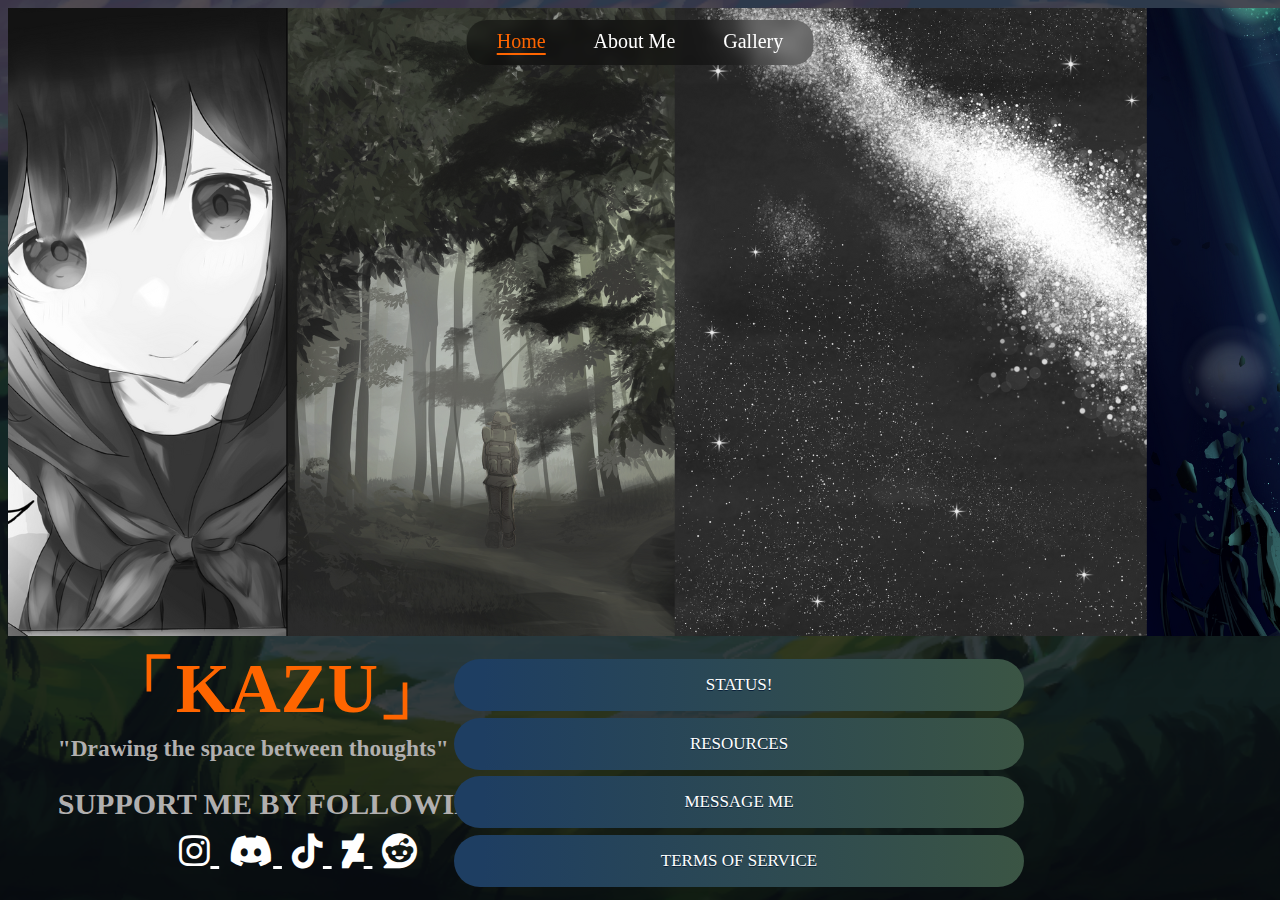
<file: index.html>
<html>
    <head>
        <title>Kazu Portfolio</title>
        <link rel="stylesheet" href="style.css">
        <link rel="stylesheet" href="https://cdnjs.cloudflare.com/ajax/libs/font-awesome/6.5.0/css/all.min.css">
    </head>

    <body>
        <nav class="navbar"> 
            <a href="#Home" class="active">Home</a>
            <a href="AboutMe.html">About Me</a>
            <a href="https://kazu37.pixieset.com/kazu" target="_blank">Gallery</a>
        </nav>

        <section id="home">  </section>
        <section id="gallery">  </section>
        <section id="about">  </section>

        <div id="user">
            <h1 id="Kazu">「KAZU」</h1>
        </div>

        <div id="tagline">
            <h3>"Drawing the space between thoughts"</h3>
            <h2>SUPPORT ME BY FOLLOWING</h2>
        </div>

        <div class="socials">
            <a href="https://www.instagram.com/kirbsdabuchi/" target="_blank" class="social-link">
            <i class="fab fa-instagram"></i>
            </a>

            <a href="https://discordapp.com/users/809956162437906452" target="_blank" class="social-link">
            <i class="fab fa-discord"></i>
            </a>

            <a href="https://www.tiktok.com/@kazuyaaaadesu" target="_blank" class="social-link">
            <i class="fab fa-tiktok"></i>
            </a>

            <a href="https://www.deviantart.com/kazuudesu" target="_blank" class="social-link">
            <i class="fab fa-deviantart"></i>
            </a>

            <a href="" target="_blank" class="social-link">
            <i class="fab fa-reddit"></i>
            </a>


        </div>

        <div class="picture">
            <img src="resources/Artcover.png" alt="">
        </div>
        
        <a href="" id="button1">STATUS!</a>
        <a href="" id="button2">RESOURCES</a>
        <a target="_blank "href="https://mail.google.com/mail/?view=cm&fs=1&to=kazuyaaaadesu@gmail.com" id="button3">MESSAGE ME</a>
        <a href="TermsOfService.html" id="button4">TERMS OF SERVICE</a>

        


    </body>

</html>
</file>
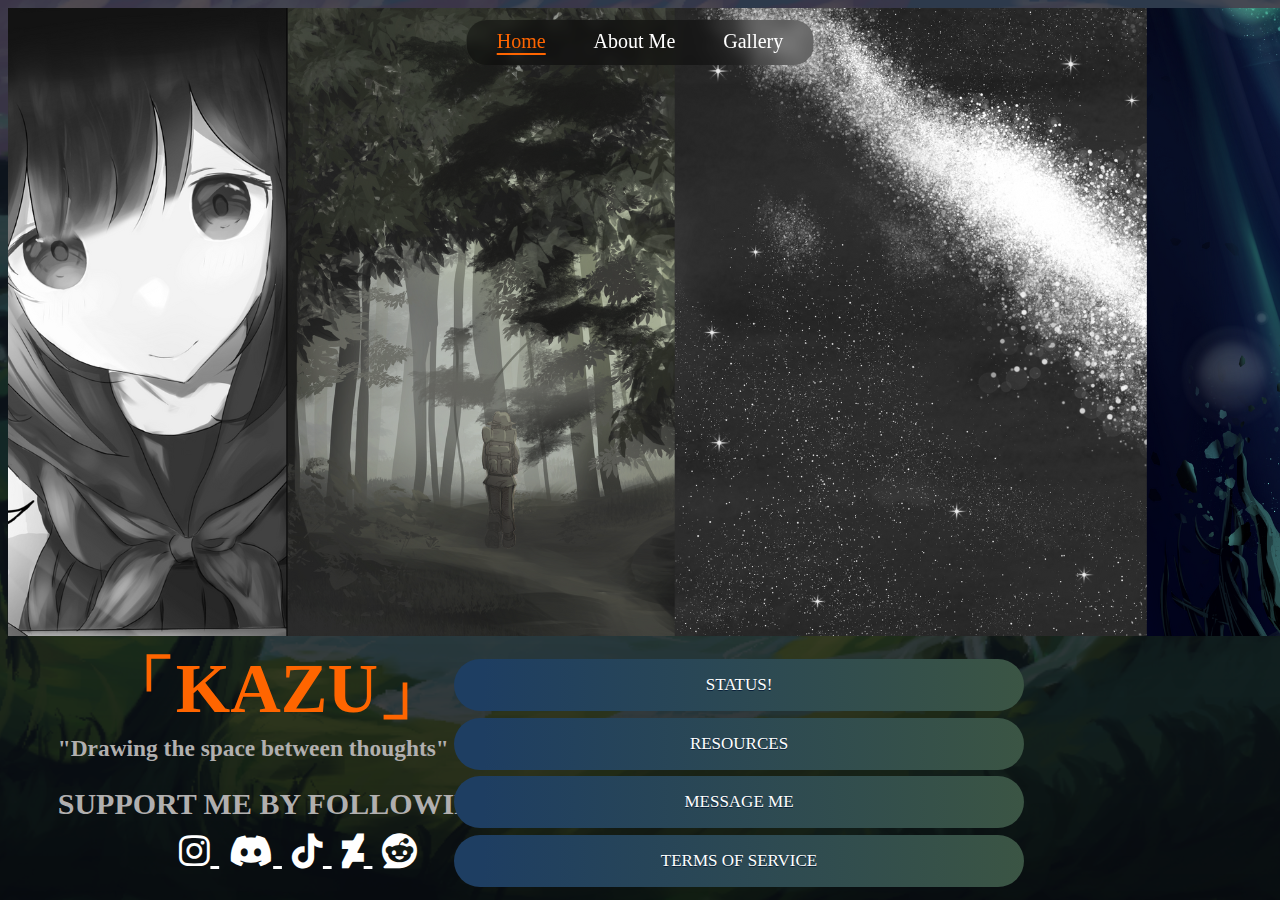
<file: Profile.html>
<html>
    <head>
        <title>Kazu Portfolio</title>
        <link rel="stylesheet" href="style.css">
        <link rel="stylesheet" href="https://cdnjs.cloudflare.com/ajax/libs/font-awesome/6.5.0/css/all.min.css">
    </head>

    <body>
        <nav class="navbar"> 
            <a href="#Home" class="active">Home</a>
            <a href="AboutMe.html">About Me</a>
            <a href="https://kazu37.pixieset.com/kazu" target="_blank">Gallery</a>
        </nav>

        <section id="home">  </section>
        <section id="gallery">  </section>
        <section id="about">  </section>

        <div id="user">
            <h1 id="Kazu">「KAZU」</h1>
        </div>

        <div id="tagline">
            <h3>"Drawing the space between thoughts"</h3>
            <h2>SUPPORT ME BY FOLLOWING</h2>
        </div>

        <div class="socials">
            <a href="https://www.instagram.com/kirbsdabuchi/" target="_blank" class="social-link">
            <i class="fab fa-instagram"></i>
            </a>

            <a href="https://discordapp.com/users/809956162437906452" target="_blank" class="social-link">
            <i class="fab fa-discord"></i>
            </a>

            <a href="https://www.tiktok.com/@kazuyaaaadesu" target="_blank" class="social-link">
            <i class="fab fa-tiktok"></i>
            </a>

            <a href="https://www.deviantart.com/kazuudesu" target="_blank" class="social-link">
            <i class="fab fa-deviantart"></i>
            </a>

            <a href="" target="_blank" class="social-link">
            <i class="fab fa-reddit"></i>
            </a>


        </div>

        <div class="picture">
            <img src="resources/Artcover.png" alt="">
        </div>
        
        <a href="" id="button1">STATUS!</a>
        <a href="" id="button2">RESOURCES</a>
        <a target="_blank "href="https://mail.google.com/mail/?view=cm&fs=1&to=kazuyaaaadesu@gmail.com"" id="button3">MESSAGE ME</a>
        <a href="TermsOfService.html" id="button4">TERMS OF SERVICE</a>

        


    </body>

</html>
</file>
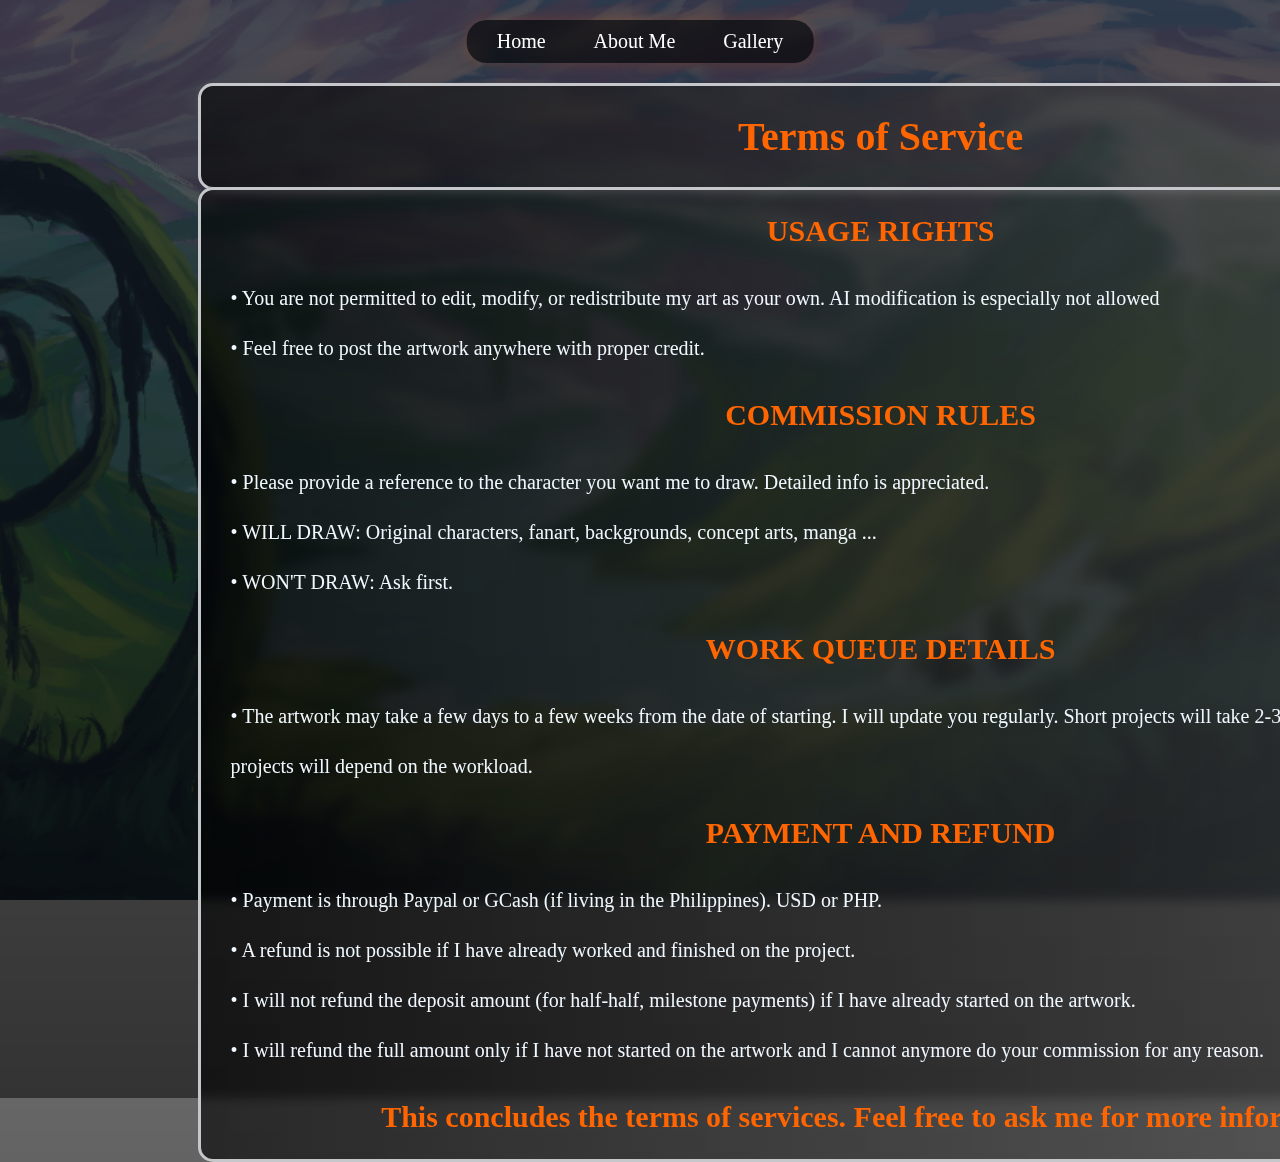
<file: TermsOfService.html>
<html>
   <head>
        <title>Terms Of Service</title>
        <link rel="stylesheet" href="termsStyle.css"> 
   </head> 
   
   <body>
      <nav class="navbar"> 
         <a href="Profile.html" class="active" >Home</a>
         <a href="#About Me">About Me</a>
         <a href="#gallery">Gallery</a>
      </nav>

      <div class="heading">
         <h1> Terms of Service</h1>
      </div>

      <div class="TOS-box">
         <h2 class="TOS-usagerights"> USAGE RIGHTS</h1>
            <p1 class="Usagerightstext">• You are not permitted to edit, modify, or redistribute my art as your own. AI modification is especially not allowed 
               <br>
               • Feel free to post the artwork anywhere with proper credit.
            </p1>
         
         <h2 class="TOS-commissionrules"> COMMISSION RULES</h2>
            <p1 class="commissionrulestext"> • Please provide a reference to the character you want me to draw. Detailed info is appreciated.
               <br> 
               • WILL DRAW: Original characters, fanart, backgrounds, concept arts, manga ...
               <br>
               • WON'T DRAW: Ask first.
            </p1>
         
         <h2 class="TOS-workqueue">WORK QUEUE DETAILS</h2>
            <p1 class="workqueue"> • The artwork may take a few days to a few weeks from the date of starting. I will update you regularly. Short projects will take 2-3 days on average. Longer projects will depend on the workload.</p1>
            
         <h2 class="TOS-payment"> PAYMENT AND REFUND</h2>
            <p1 class="payment">• Payment is through Paypal or GCash (if living in the Philippines). USD or PHP.
            <br>
            • A refund is not possible if I have already worked and finished on the project.
            <br>
            • I will not refund the deposit amount (for half-half, milestone payments) if I have already started on the artwork.
            <br>
            • I will refund the full amount only if I have not started on the artwork and I cannot anymore do your commission for any reason.
            </p1>
         <h2 class="concludes">This concludes the terms of services. Feel free to ask me for more information.</h2>
      </div>

   </body>

</html>
</file>
<file: style.css>
html{
	scroll-behavior: smooth;
}

nav{
  position: fixed;
  top: 20px;
  left: 50%;
  transform: translateX(-50%);
  z-index: 999;
  display: flex;
  gap: 3rem;
  background: rgba(0, 0, 0, 0.4);
  padding: 10px 30px;
  border-radius: 20px;
  backdrop-filter: blur(6px);
  margin: auto;
}

.navbar a {
  color: #fff;
  font-weight: 500;
  text-decoration: none;
  transition: color 0.3s;
  font-size: 20px;
}

.navbar a:hover {
  color: #FF6500;
}

.navbar a.active {
  color: #FF6500;
  border-bottom: 2px solid #FF6500;
}

body {
	background: linear-gradient(to bottom, rgba(0,0,0,0.6), rgba(0,0,0,0.8)),url('resources/try.png') no-repeat center center fixed;
	background-blend-mode: multiply;
	background-size: cover;
}

#background {
	opacity: 80%;
}

#Kazu {
    font-size: 70px;
    bottom: 300%;
    color: #FF6500;
}

#tagline {
	position: absolute;
	bottom: 6%;
	right: 61%;
	font-size: 20px;
	color: #b1afaf;
}

.picture {
	margin: auto;
}

#user {
    color: aliceblue;
    right: 65%;
    bottom: 13%;
    position: absolute;
	font-weight:bold;
}

#button1 {
    box-shadow: 0px 0px 0px 0px #5885b0;
	background:linear-gradient(to right, #1E3E62 5%, #3b5544 100%);
	background-color:#b6c3d1;
	border-radius:26px;
	width: 170px;
	display:inline-block;
	cursor:pointer;
	color:#ffffff;
	font-family:Verdana;
	font-size:17px;
	padding:16px 200px;
	text-decoration:none;
	text-shadow:0px 1px 0px #081f38;
    right: 20%;
    bottom:21%;
    position: absolute;
	text-align: center;
	margin: auto;
}


#button2 {
    box-shadow: 0px 0px 0px 0px #5885b0;
	background:linear-gradient(to right, #1E3E62 5%, #3b5544 100%);
	background-color:#b6c3d1;
	border-radius:26px;
	width: 170px;
	display:inline-block;
	cursor:pointer;
	color:#ffffff;
	font-family:Verdana;
	font-size:17px;
	padding:16px 200px;
	text-decoration:none;
	text-shadow:0px 1px 0px #081f38;
    right: 20%;
    bottom:14.5%;
    position: absolute;
	text-align: center;
	margin: auto;
}

#button3 {
    box-shadow: 0px 0px 0px 0px #5885b0;
	background:linear-gradient(to right, #1E3E62 5%, #3b5544 100%);
	background-color:#b6c3d1;
	border-radius:26px;
	width: 170px;
	display:inline-block;
	cursor:pointer;
	color:#ffffff;
	font-family:Verdana;
	font-size:17px;
	padding:16px 200px;
	text-decoration:none;
	text-shadow:0px 1px 0px #081f38;
    right: 20%;
    bottom: 8%;
    position: absolute;
	text-align: center;
	margin: auto;
}

#button4 {
    box-shadow: 0px 0px 0px 0px #5885b0;
	background:linear-gradient(to right, #1E3E62 5%, #3b5544 100%);
	background-color:#b6c3d1;
	border-radius:26px;
	width: 170px;
	display:inline-block;
	cursor:pointer;
	color:#ffffff;
	font-family:Verdana;
	font-size:17px;
	padding:16px 200px;
	text-decoration:none;
	text-shadow:0px 1px 0px #081f38;
    right: 20%;
    bottom: 1.5%;
    position: absolute;
	text-align: center;
	margin: auto;
}

.socials {
	position: absolute;
  	gap: 20px;
 	margin-top: 20px;
 	justify-content: center;
	right: 67%;
    bottom: 3%;
	margin: auto;
}

.socials a{
	color: #fff;
	transition: color 0.3s;
	font-size: 35px;
	padding: 5px;
}

.socials a:hover {
	color: #FF6500;
	transform: scale(1.2);
}
</file>
<file: termsStyle.css>
html{
	scroll-behavior: smooth;
}


body {
	background: linear-gradient(to bottom, rgba(0,0,0,0.6), rgba(0,0,0,0.8)),url('resources/try.png') no-repeat center center fixed;
	background-blend-mode: multiply;
	background-size: cover;
}

nav{
  position: fixed;
  top: 20px;
  left: 50%;
  transform: translateX(-50%);
  z-index: 999;
  display: flex;
  gap: 3rem;
  background: rgba(0, 0, 0, 0.6);
  padding: 10px 30px;
  border-radius: 20px;
  backdrop-filter: blur(6px);
  box-shadow: 0 0 15px rgba(255, 101, 0, 0.2);
}

.navbar a {
  color: #fff;
  font-weight: 500;
  text-decoration: none;
  transition: color 0.3s;
  font-size: 20px;
}

.navbar a:hover {
  color: #FF6500;
}

div.heading {
	position:relative;
	border-style: solid;
	border-color: #c6c7ca;
	left: 15%;
	top: 75px;
	border-radius: 15px;
	width: 1300px;
	text-align: center;
	font-weight: bold;
	font-size: 20px;
	color: #FF6500;
	backdrop-filter: blur(6px);
	background: rgba(0, 0, 0, 0.5);
	background: linear-gradient(to right, rgba(0,0,0,0.6), rgba(83, 83, 83, 0.5))
}

#terms-box {
  backdrop-filter: blur(8px);
  padding: 20px;
  border-radius: 12px;
  border: 2px solid #ccc;
  box-shadow: 0 4px 20px rgba(0,0,0,0.3);
}

div {
	position:relative;
	border-style: solid;
	border-color: #c6c7ca;
	left: 15%;
	top: 72px;
	border-radius: 15px;
	width: 1300px;
	padding-left: 30px;
	font-size: 20px;
	color: aliceblue;
	backdrop-filter: blur(6px);
	background: rgba(0, 0, 0, 0.5);
	background: linear-gradient(to right, rgba(0,0,0,0.6), rgba(83, 83, 83, 0.5))	
}

.TOS-usagerights,
.TOS-commissionrules,
.TOS-workqueue,
.TOS-payment,
.concludes{
	color: #FF6500;
	text-align: center;
	font-weight: bold;
}

.usagerightstext,
.commissionrulestext,
.workqueue,
.payment{
	line-height: 50px;
}
</file>
